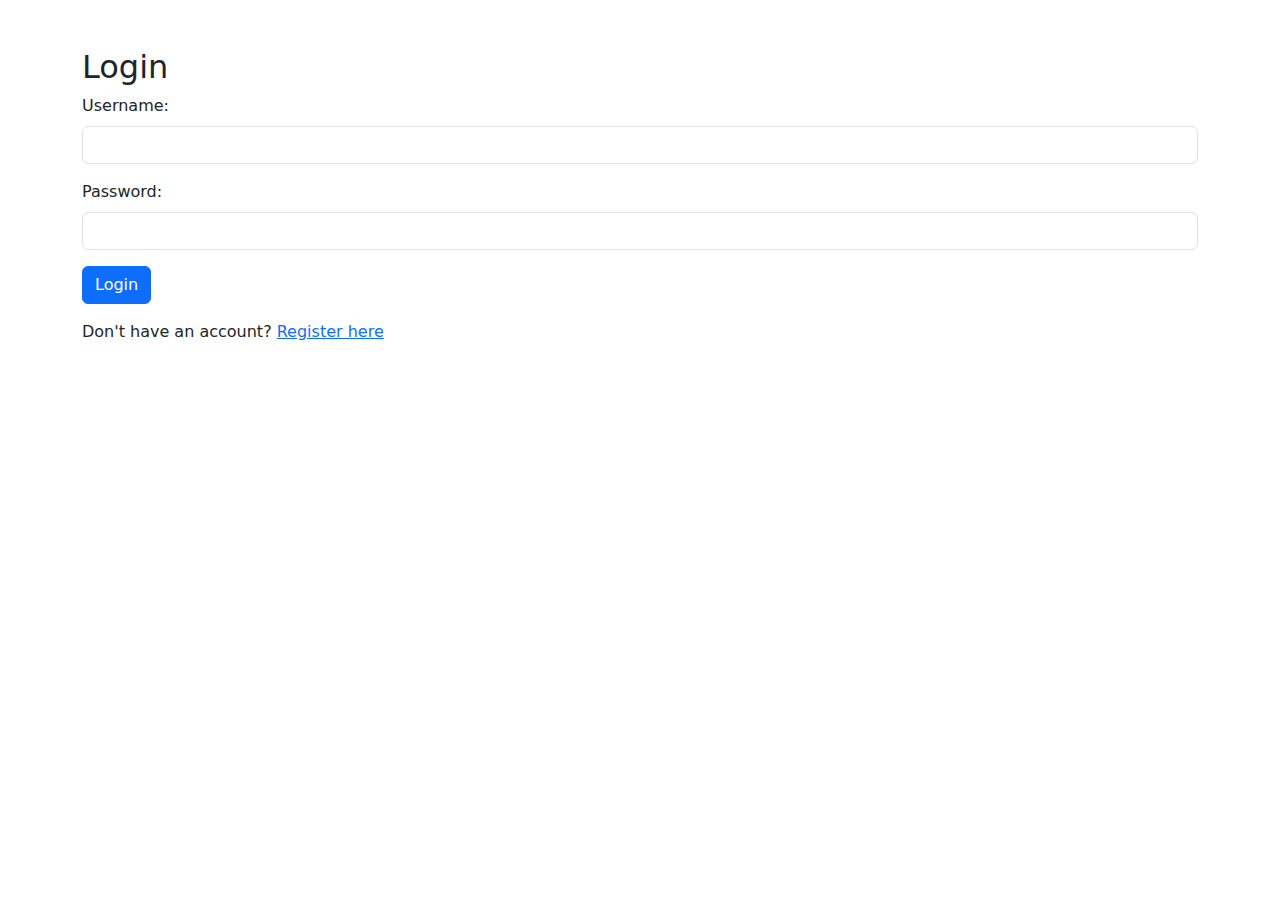
<file: login.html>
<!DOCTYPE html>
<html lang="en">
<head>
    <meta charset="UTF-8">
    <meta name="viewport" content="width=device-width, initial-scale=1.0">
    <title>Login</title>
    <link href="https://cdn.jsdelivr.net/npm/bootstrap@5.3.0-alpha1/dist/css/bootstrap.min.css" rel="stylesheet">
    <script src="passwordManager.js"></script>
</head>
<body onload="startEventListener('loginForm')">
<div class="container">
    <h2 class="mt-5">Login</h2>
    <form id="loginForm" action="login.php" method="post">
        <div class="mb-3">
            <label for="username" class="form-label">Username:</label>
            <input type="text" class="form-control" id="username" name="username">
        </div>
        <div class="mb-3">
            <label for="password" class="form-label">Password:</label>
            <input type="password" class="form-control" id="password" name="password">
        </div>
        <button type="submit" class="btn btn-primary">Login</button>
    </form>
    <p class="mt-3">Don't have an account? <a href="register.html">Register here</a></p>
</div>

</body>
</html>
</file>
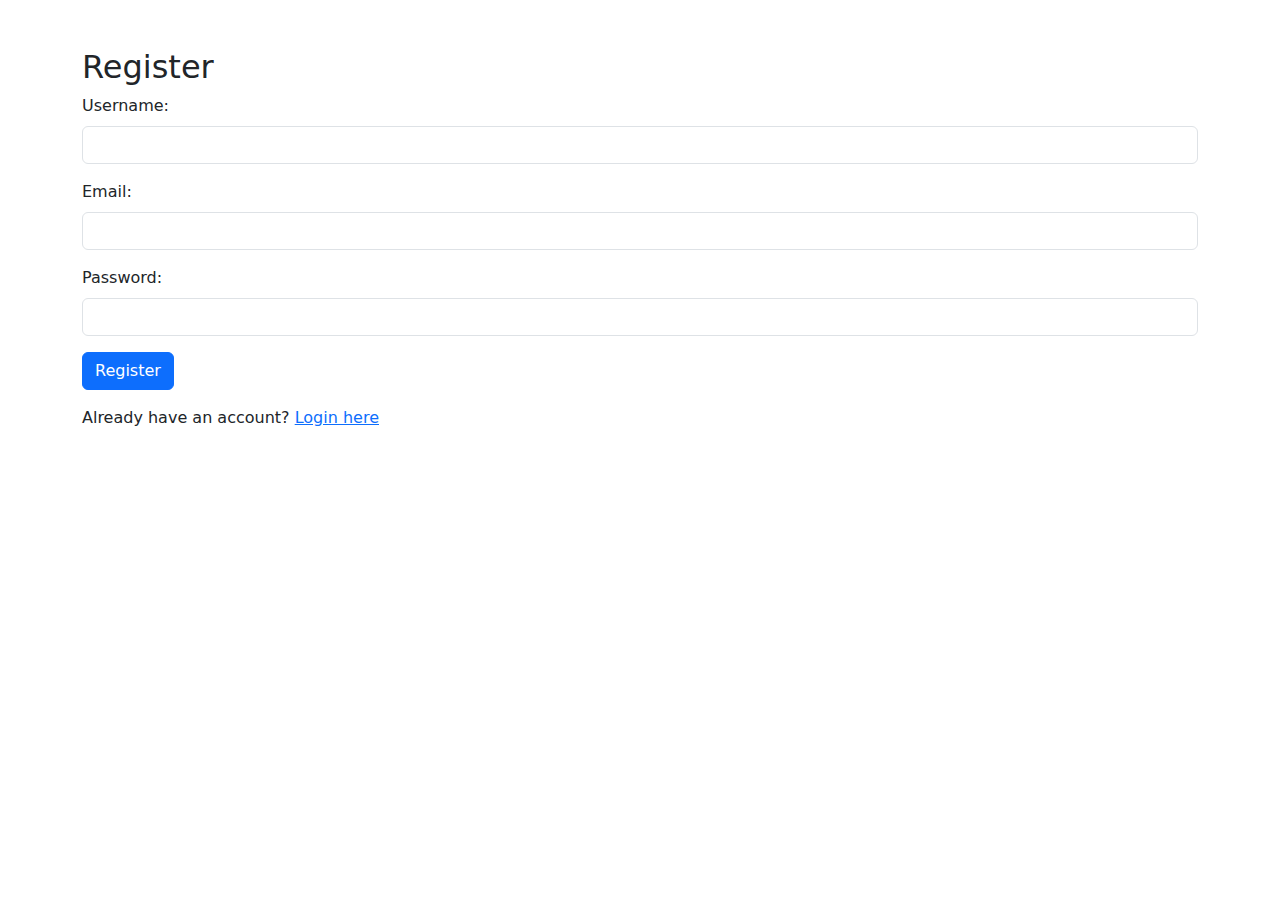
<file: register.html>
<!DOCTYPE html>
<html lang="en">
<head>
    <meta charset="UTF-8">
    <meta name="viewport" content="width=device-width, initial-scale=1.0">
    <title>Register</title>
    <link href="https://cdn.jsdelivr.net/npm/bootstrap@5.3.0-alpha1/dist/css/bootstrap.min.css" rel="stylesheet">
    <script src="passwordManager.js"></script>
</head>
<body onload="startEventListener('registrationForm')">
<div class="container">
    <h2 class="mt-5">Register</h2>
    <form id="registrationForm" action="registration.php" method="post">
        <div class="mb-3">
            <label for="username" class="form-label">Username:</label>
            <input type="text" class="form-control" id="username" name="username" />
        </div>
        <div class="mb-3">
            <label for="email" class="form-label">Email:</label>
            <input type="email" class="form-control" id="email" name="email" />
        </div>
        <div class="mb-3">
            <label for="password" class="form-label">Password:</label>
            <input type="password" class="form-control" id="password" name="password">
        </div>
        <button type="submit" class="btn btn-primary">Register</button>
    </form>
    <p class="mt-3">Already have an account? <a href="login.html">Login here</a></p>
</div>
</body>
</html>
</file>
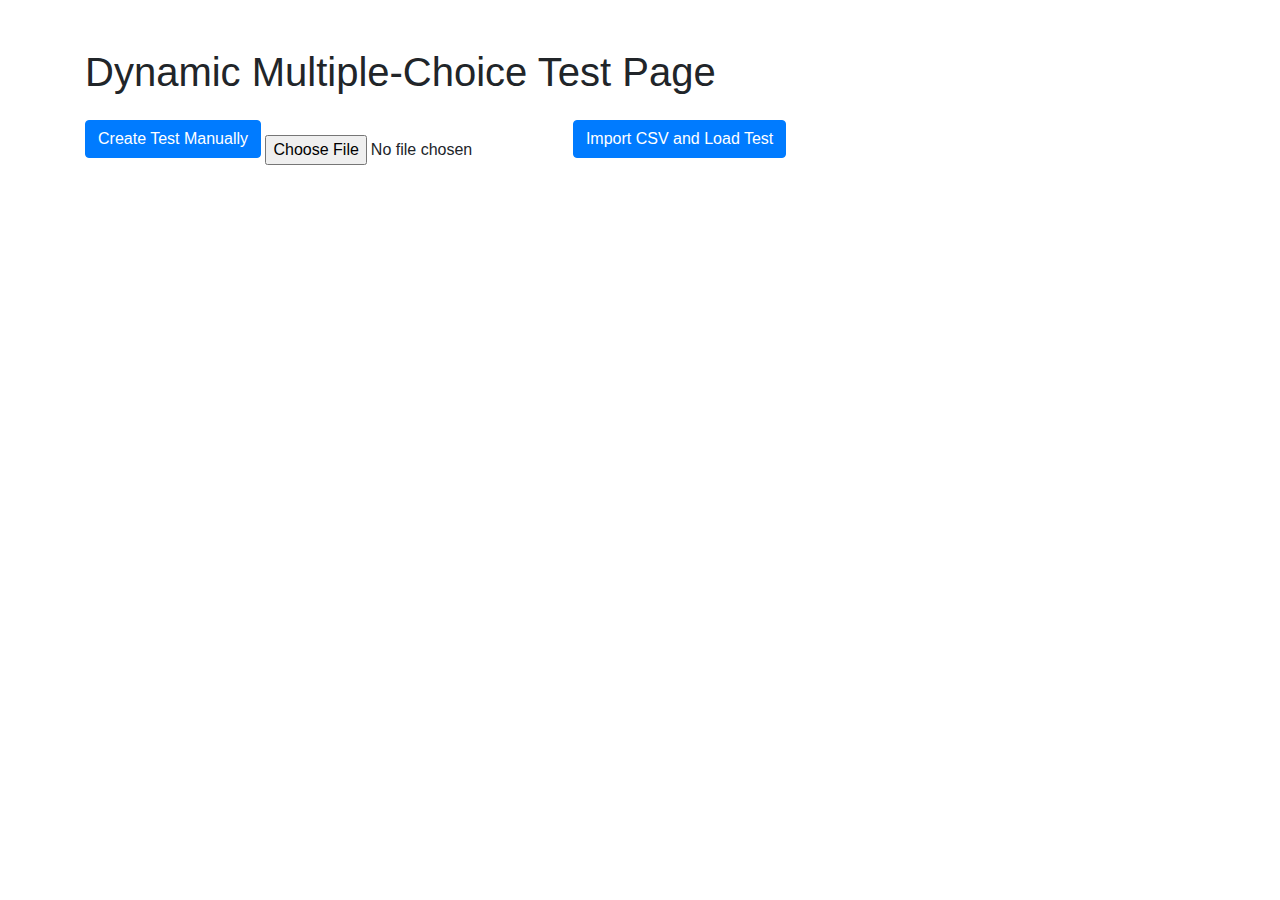
<file: test.html>
<!DOCTYPE html>
<html lang="en">
<head>
    <meta charset="UTF-8">
    <meta name="viewport" content="width=device-width, initial-scale=1.0">
    <title>Test Page</title>
    <link href="https://maxcdn.bootstrapcdn.com/bootstrap/4.5.2/css/bootstrap.min.css" rel="stylesheet">
    <?php
        session_start();
        if (!isset($_SESSION['loggedIn']) || !$_SESSION['loggedIn'] || !$_SESSION['user_id']) {
            header("Location: login.html");
            exit();
        }
    ?>
</head>
<body>
<div class="container mt-5">
    <h1 class="mb-4">Dynamic Multiple-Choice Test Page</h1>
    <button class="btn btn-primary mb-4" onclick="showCreateTestOptions()">Create Test Manually</button>
    <input type="file" id="csvFileInput" class="mb-4" accept=".csv">
    <button class="btn btn-primary mb-4" onclick="createAndLoadTest()">Import CSV and Load Test</button>
    <form id="questionsContainer" action="submit_test.php" method="post">
        <!-- Dynamic questions will be generated here -->
        <button type="submit" class="btn btn-primary mt-3 d-none" id="submitBtn">Submit</button>
    </form>
</div>

<script src="https://code.jquery.com/jquery-3.5.1.slim.min.js"></script>
<script src="https://cdn.jsdelivr.net/npm/@popperjs/core@2.5.4/dist/umd/popper.min.js"></script>
<script src="https://maxcdn.bootstrapcdn.com/bootstrap/4.5.2/js/bootstrap.min.js"></script>
<script src="testManager.js"></script>
</body>
</html>
</file>
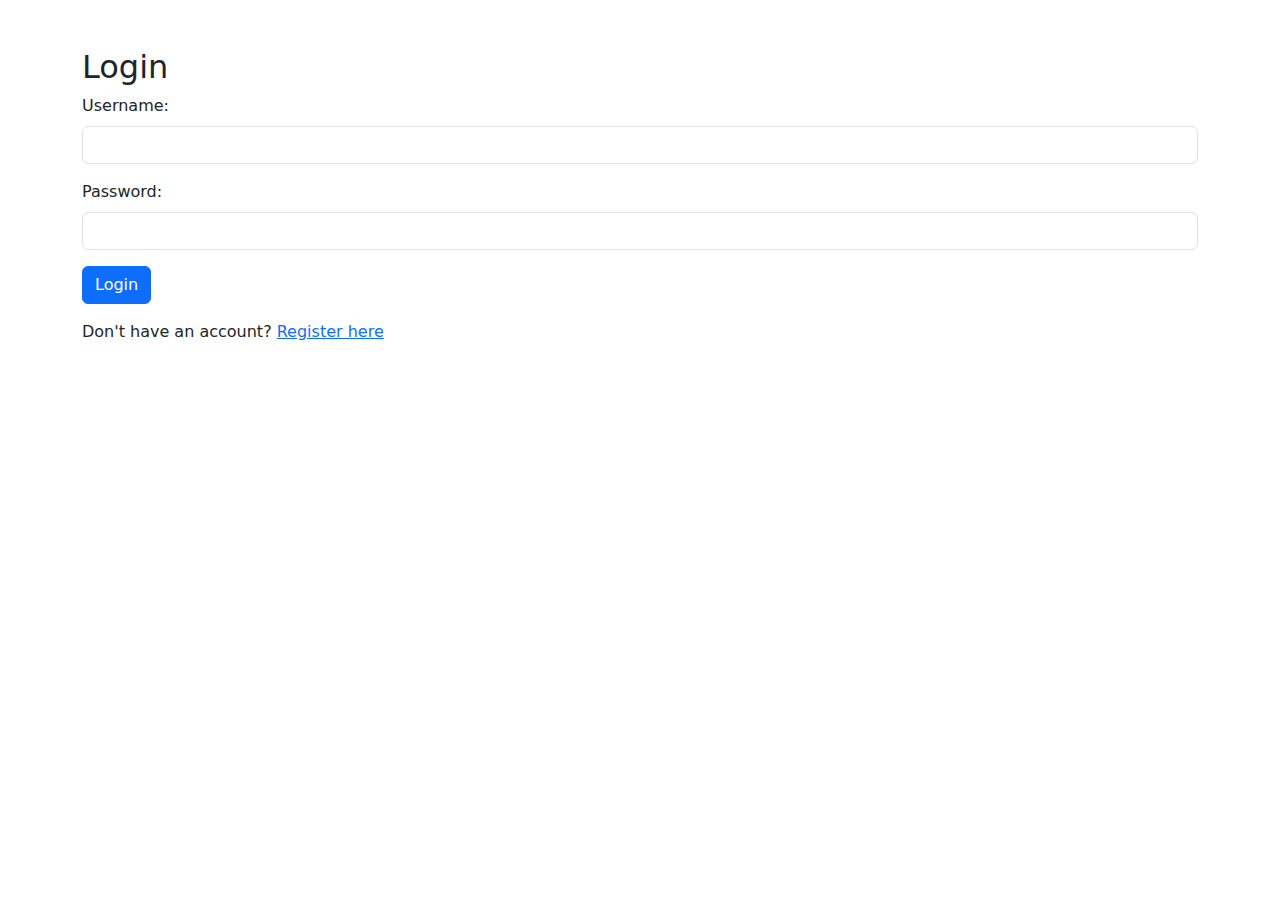
<file: public/login.html>
<!DOCTYPE html>
<html lang="en">
<head>
    <meta charset="UTF-8">
    <meta name="viewport" content="width=device-width, initial-scale=1.0">
    <title>Login</title>
    <link href="https://cdn.jsdelivr.net/npm/bootstrap@5.3.0-alpha1/dist/css/bootstrap.min.css" rel="stylesheet">
    <script src="../assets/passwordManager.js"></script>
</head>
<body onload="startLoginListener('loginForm')">
<div class="container">
    <h2 class="mt-5">Login</h2>
    <form id="loginForm" action="../src/login.php" method="post">
        <div class="mb-3">
            <label for="username" class="form-label">Username:</label>
            <input type="text" class="form-control" id="username" name="username">
        </div>
        <div class="mb-3">
            <label for="password" class="form-label">Password:</label>
            <input type="password" class="form-control" id="password" name="password">
        </div>
        <button type="submit" class="btn btn-primary">Login</button>
    </form>
    <p class="mt-3">Don't have an account? <a href="register.html">Register here</a></p>
</div>
</body>
</html>
</file>
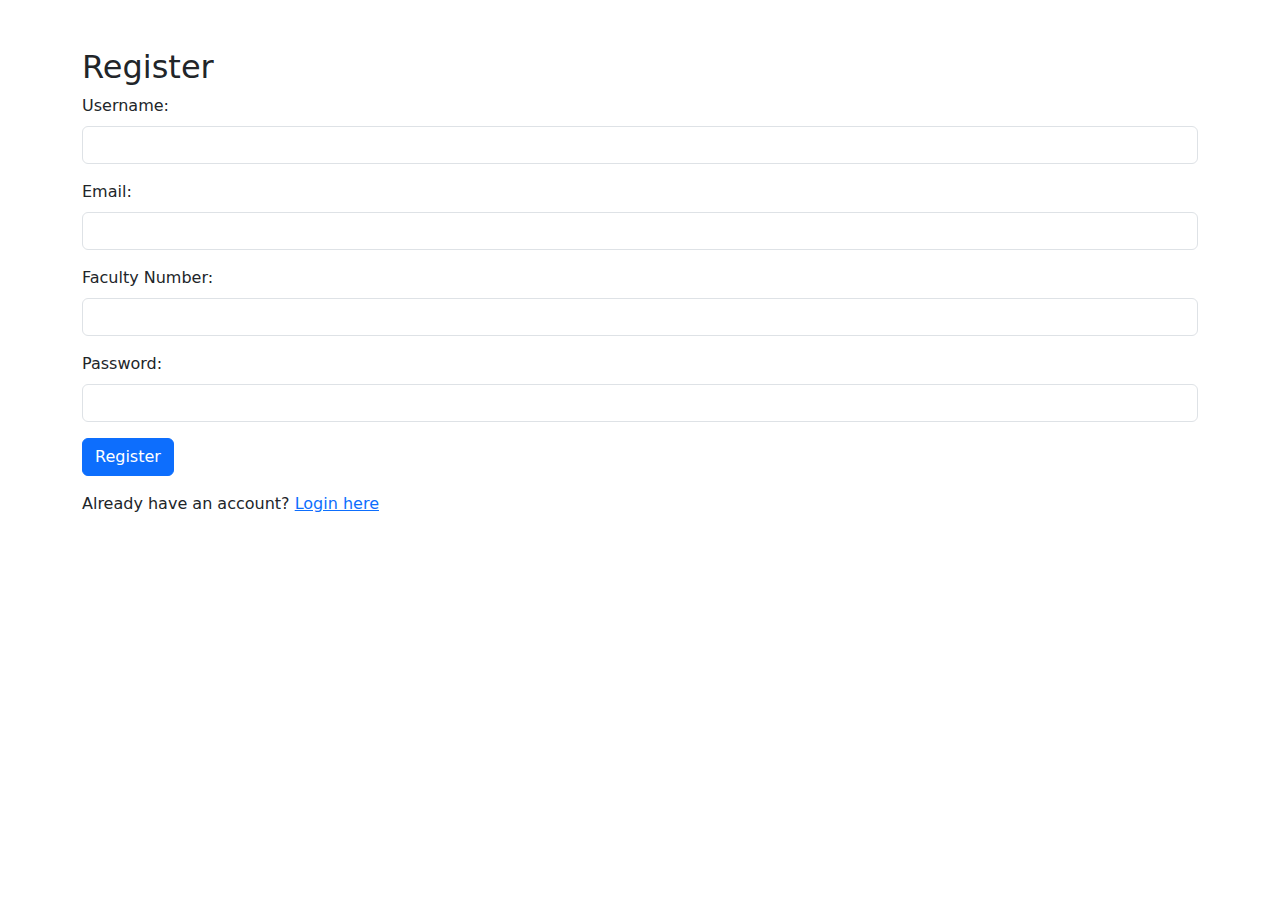
<file: public/register.html>
<!DOCTYPE html>
<html lang="en">
<head>
    <meta charset="UTF-8">
    <meta name="viewport" content="width=device-width, initial-scale=1.0">
    <title>Register</title>
    <link href="https://cdn.jsdelivr.net/npm/bootstrap@5.3.0-alpha1/dist/css/bootstrap.min.css" rel="stylesheet">
    <script src="../assets/passwordManager.js"></script>
</head>
<body onload="startEventListener('registrationForm')">
<div class="container">
    <h2 class="mt-5">Register</h2>
    <form id="registrationForm" action="../src/registration.php" method="post">
        <div class="mb-3">
            <label for="username" class="form-label">Username:</label>
            <input type="text" class="form-control" id="username" name="username" required />
            <div id="usernameError" class="alert alert-danger d-none" role="alert"></div>
        </div>
        <div class="mb-3">
            <label for="email" class="form-label">Email:</label>
            <input type="email" class="form-control" id="email" name="email" required />
            <div id="emailError" class="alert alert-danger d-none" role="alert"></div>
        </div>
        <div class="mb-3">
            <label for="faculty_number" class="form-label">Faculty Number:</label>
            <input type="text" class="form-control" id="faculty_number" name="faculty_number" required>
            <div id="facultyNumberError" class="alert alert-danger d-none" role="alert"></div>
        </div>
        <div class="mb-3">
            <label for="password" class="form-label">Password:</label>
            <input type="password" class="form-control" id="password" name="password" required>
        </div>
        <div id="registrationError" class="text-danger"></div>
        <button type="submit" class="btn btn-primary">Register</button>
    </form>
    <p class="mt-3">Already have an account? <a href="login.html">Login here</a></p>
</div>
<script>
    function displayError(id, message) {
        const errorDiv = document.getElementById(id);
        errorDiv.innerHTML = message;
        errorDiv.classList.remove('d-none');

    }
</script>
</body>
</html>
</file>
